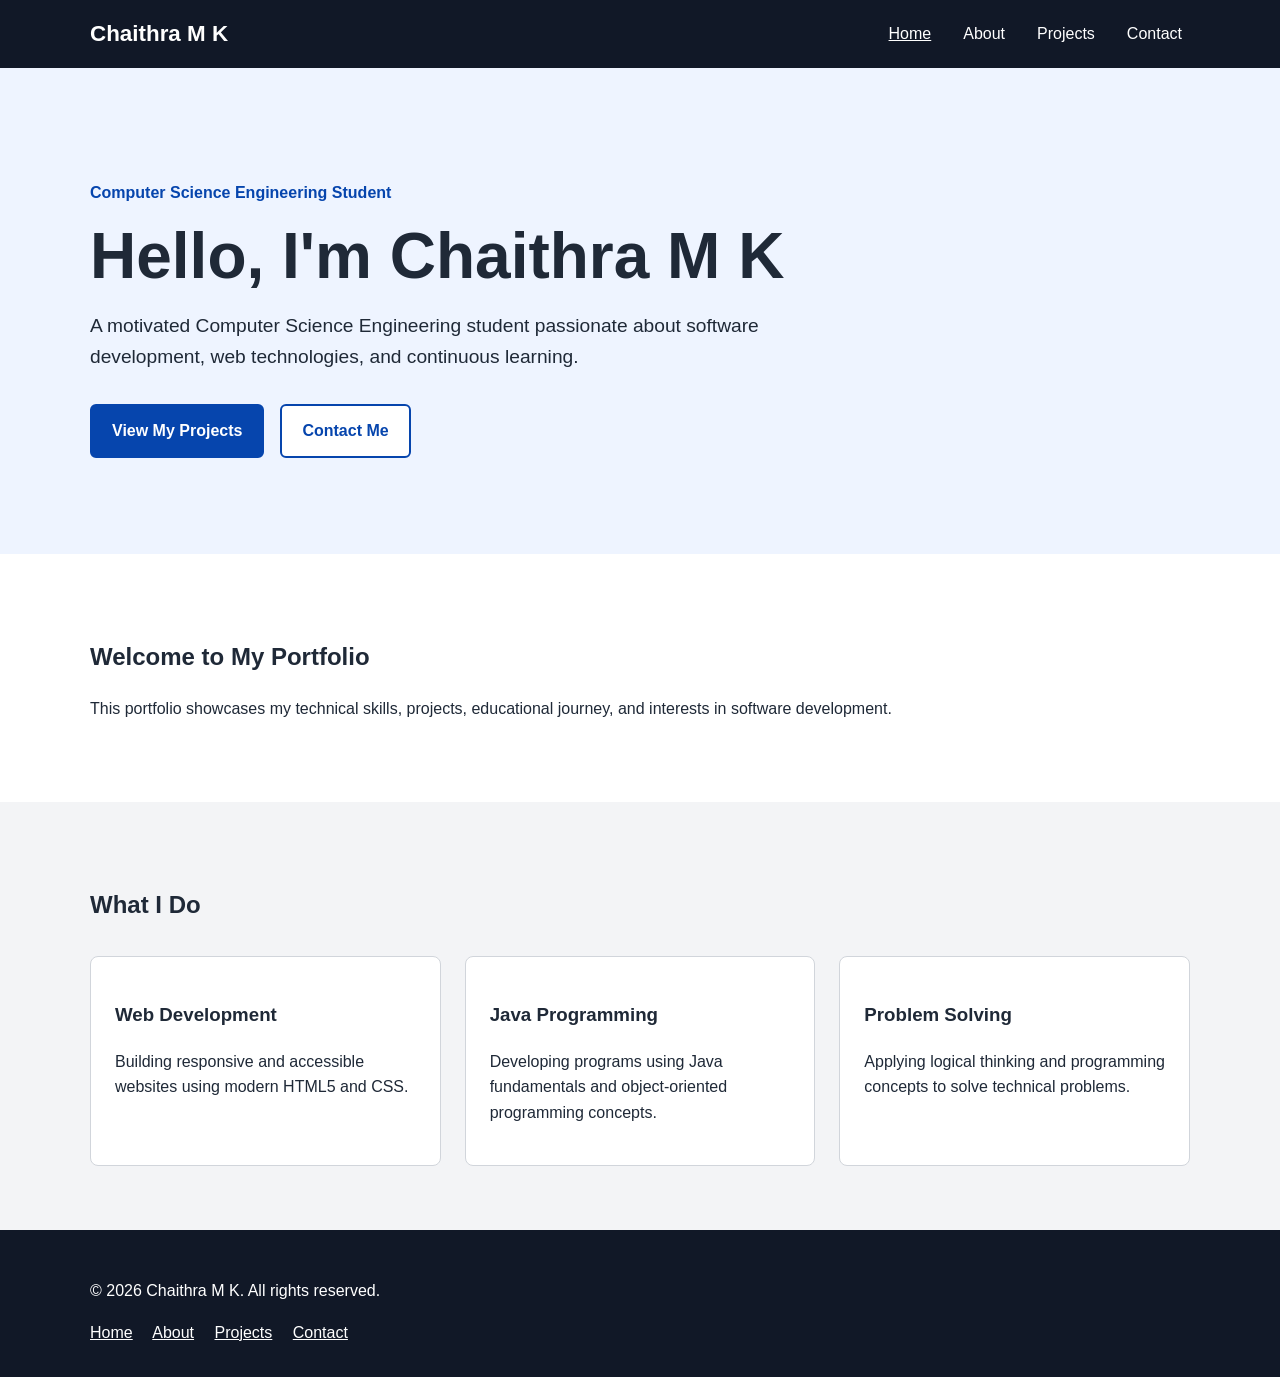
<file: index.html>
<!DOCTYPE html>
<html lang="en">
<head>
    <meta charset="UTF-8">

    <meta name="viewport" content="width=device-width, initial-scale=1.0">

    <meta name="description"
          content="Personal portfolio of Chaithra M K, a Computer Science Engineering student interested in software development and web technologies.">

    <meta name="keywords"
          content="Chaithra M K, portfolio, computer science, Java, HTML, CSS, web development">

    <meta name="author" content="Chaithra M K">

    <meta name="robots" content="index, follow">

    <link rel="canonical" href="https://example.com/index.html">

    <title>Chaithra M K | Computer Science Portfolio</title>

    <link rel="stylesheet" href="style.css">
</head>

<body>

<a class="skip-link" href="#main-content">Skip to main content</a>

<header class="site-header">
    <div class="container">

        <a class="logo" href="index.html" aria-label="Chaithra M K - Home">
            Chaithra M K
        </a>

        <nav aria-label="Primary navigation">
            <ul class="navigation">
                <li><a href="index.html" aria-current="page">Home</a></li>
                <li><a href="about.html">About</a></li>
                <li><a href="projects.html">Projects</a></li>
                <li><a href="contact.html">Contact</a></li>
            </ul>
        </nav>

    </div>
</header>

<main id="main-content">

    <section class="hero" aria-labelledby="hero-title">
        <div class="container">

            <p class="eyebrow">Computer Science Engineering Student</p>

            <h1 id="hero-title">
                Hello, I'm Chaithra M K
            </h1>
            <p class="hero-text">
                A motivated Computer Science Engineering student passionate about
                software development, web technologies, and continuous learning.
            </p>

            <div class="button-group">
                <a class="button" href="projects.html">
                    View My Projects
                </a>

                <a class="button button-secondary" href="contact.html">
                    Contact Me
                </a>
            </div>

        </div>
    </section>

    <section class="section" aria-labelledby="introduction-title">
        <div class="container">

            <h2 id="introduction-title">Welcome to My Portfolio</h2>

            <p>
                This portfolio showcases my technical skills, projects,
                educational journey, and interests in software development.
            </p>

        </div>
    </section>

    <section class="section section-alt" aria-labelledby="highlights-title">
        <div class="container">

            <h2 id="highlights-title">What I Do</h2>

            <div class="card-grid">

                <article class="card">
                    <h3>Web Development</h3>
                    <p>
                        Building responsive and accessible websites using
                        modern HTML5 and CSS.
                    </p>
                </article>

                <article class="card">
                    <h3>Java Programming</h3>
                    <p>
                        Developing programs using Java fundamentals and
                        object-oriented programming concepts.
                    </p>
                </article>

                <article class="card">
                    <h3>Problem Solving</h3>
                    <p>
                        Applying logical thinking and programming concepts
                        to solve technical problems.
                    </p>
                </article>

            </div>

        </div>
    </section>

</main>

<footer class="site-footer">
    <div class="container">

        <p>
            &copy; 2026 Chaithra M K. All rights reserved.
        </p>

        <nav aria-label="Footer navigation">
            <a href="index.html">Home</a>
            <a href="about.html">About</a>
            <a href="projects.html">Projects</a>
            <a href="contact.html">Contact</a>
        </nav>

    </div>
</footer>

</body>
</html>
</file>
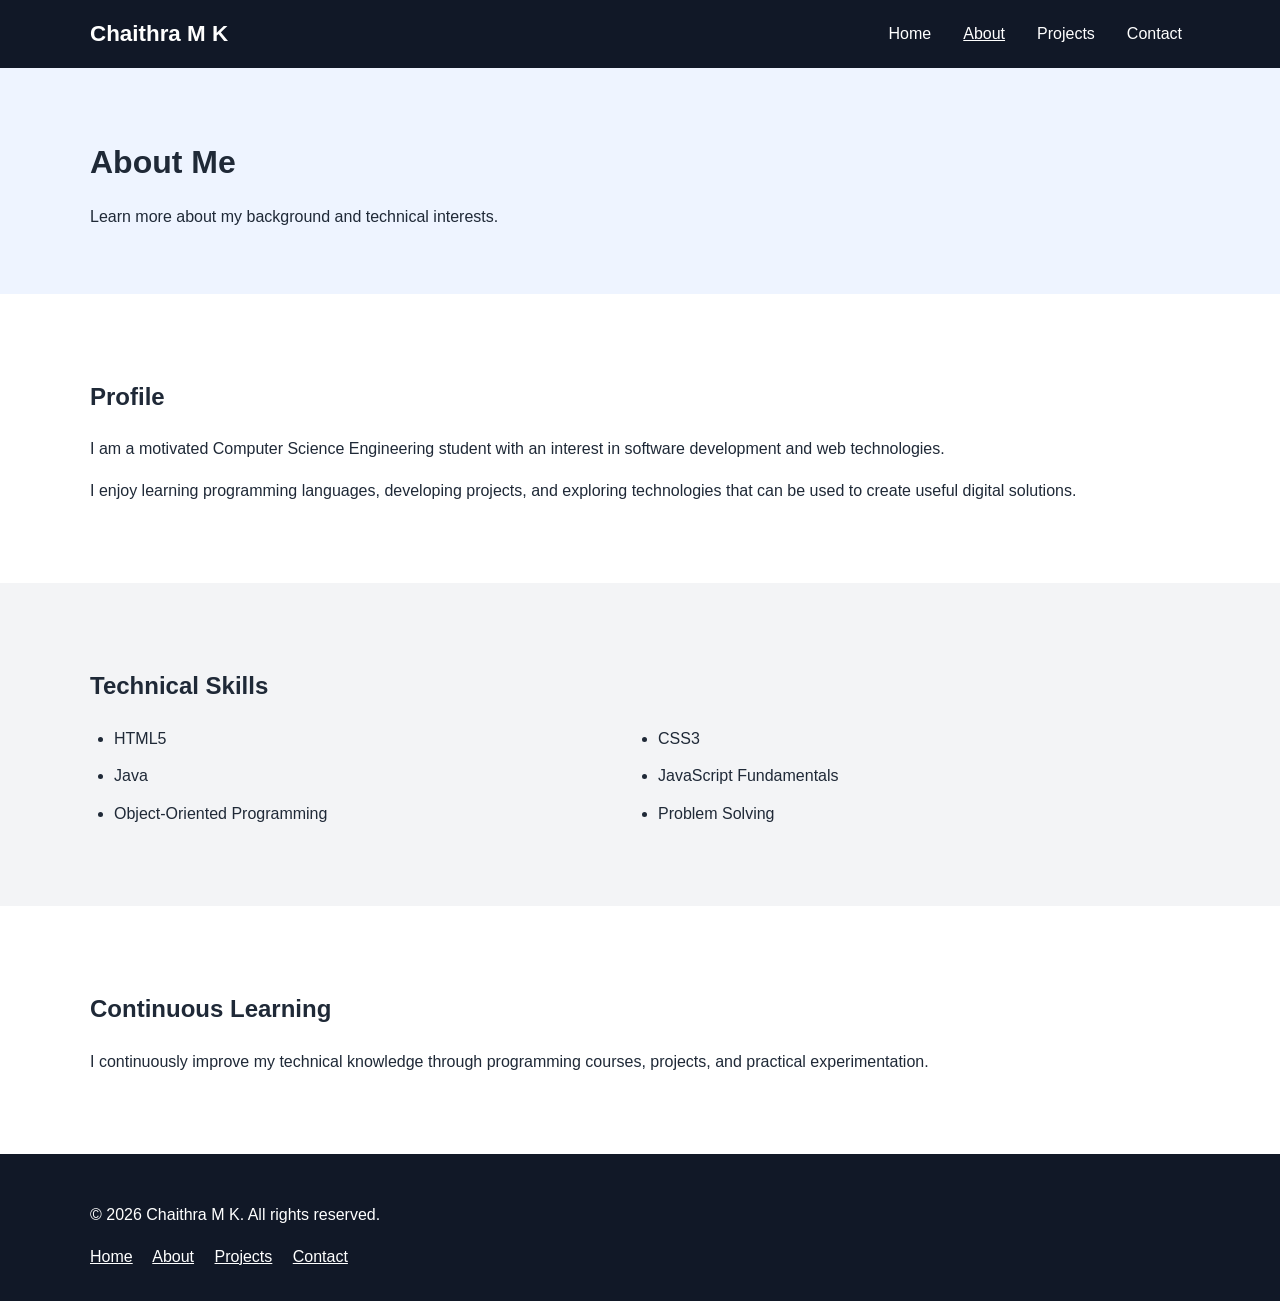
<file: about.html>
<!DOCTYPE html>
<html lang="en">
<head>
    <meta charset="UTF-8">

    <meta name="viewport" content="width=device-width, initial-scale=1.0">

    <meta name="description"
          content="Learn more about Chaithra M K, her education, technical interests, and programming skills.">

    <meta name="author" content="Chaithra M K">

    <meta name="robots" content="index, follow">

    <link rel="canonical" href="https://example.com/about.html">

    <title>About Me | Chaithra M K</title>

    <link rel="stylesheet" href="style.css">
</head>

<body>

<a class="skip-link" href="#main-content">Skip to main content</a>

<header class="site-header">
    <div class="container">

        <a class="logo" href="index.html">
            Chaithra M K
        </a>

        <nav aria-label="Primary navigation">
            <ul class="navigation">
                <li><a href="index.html">Home</a></li>
                <li><a href="about.html" aria-current="page">About</a></li>
                <li><a href="projects.html">Projects</a></li>
                <li><a href="contact.html">Contact</a></li>
            </ul>
        </nav>

    </div>
</header>

<main id="main-content">

    <header class="page-header">
        <div class="container">
            <h1>About Me</h1>
            <p>Learn more about my background and technical interests.</p>
        </div>
    </header>

    <section class="section" aria-labelledby="profile-title">
        <div class="container">

            <h2 id="profile-title">Profile</h2>

            <p>
                I am a motivated Computer Science Engineering student with an interest
                in software development and web technologies.
            </p>

            <p>
                I enjoy learning programming languages, developing projects,
                and exploring technologies that can be used to create
                useful digital solutions.
            </p>

        </div>
    </section>

    <section class="section section-alt" aria-labelledby="skills-title">
        <div class="container">

            <h2 id="skills-title">Technical Skills</h2>

            <ul class="skill-list">
                <li>HTML5</li>
                <li>CSS3</li>
                <li>Java</li>
                <li>JavaScript Fundamentals</li>
                <li>Object-Oriented Programming</li>
                <li>Problem Solving</li>
            </ul>

        </div>
    </section>

    <section class="section" aria-labelledby="learning-title">
        <div class="container">

            <h2 id="learning-title">Continuous Learning</h2>

            <p>
                I continuously improve my technical knowledge through
                programming courses, projects, and practical experimentation.
            </p>

        </div>
    </section>

</main>

<footer class="site-footer">
    <div class="container">

        <p>&copy; 2026 Chaithra M K. All rights reserved.</p>

        <nav aria-label="Footer navigation">
            <a href="index.html">Home</a>
            <a href="about.html">About</a>
            <a href="projects.html">Projects</a>
            <a href="contact.html">Contact</a>
        </nav>

    </div>
</footer>

</body>
</html>
</file>
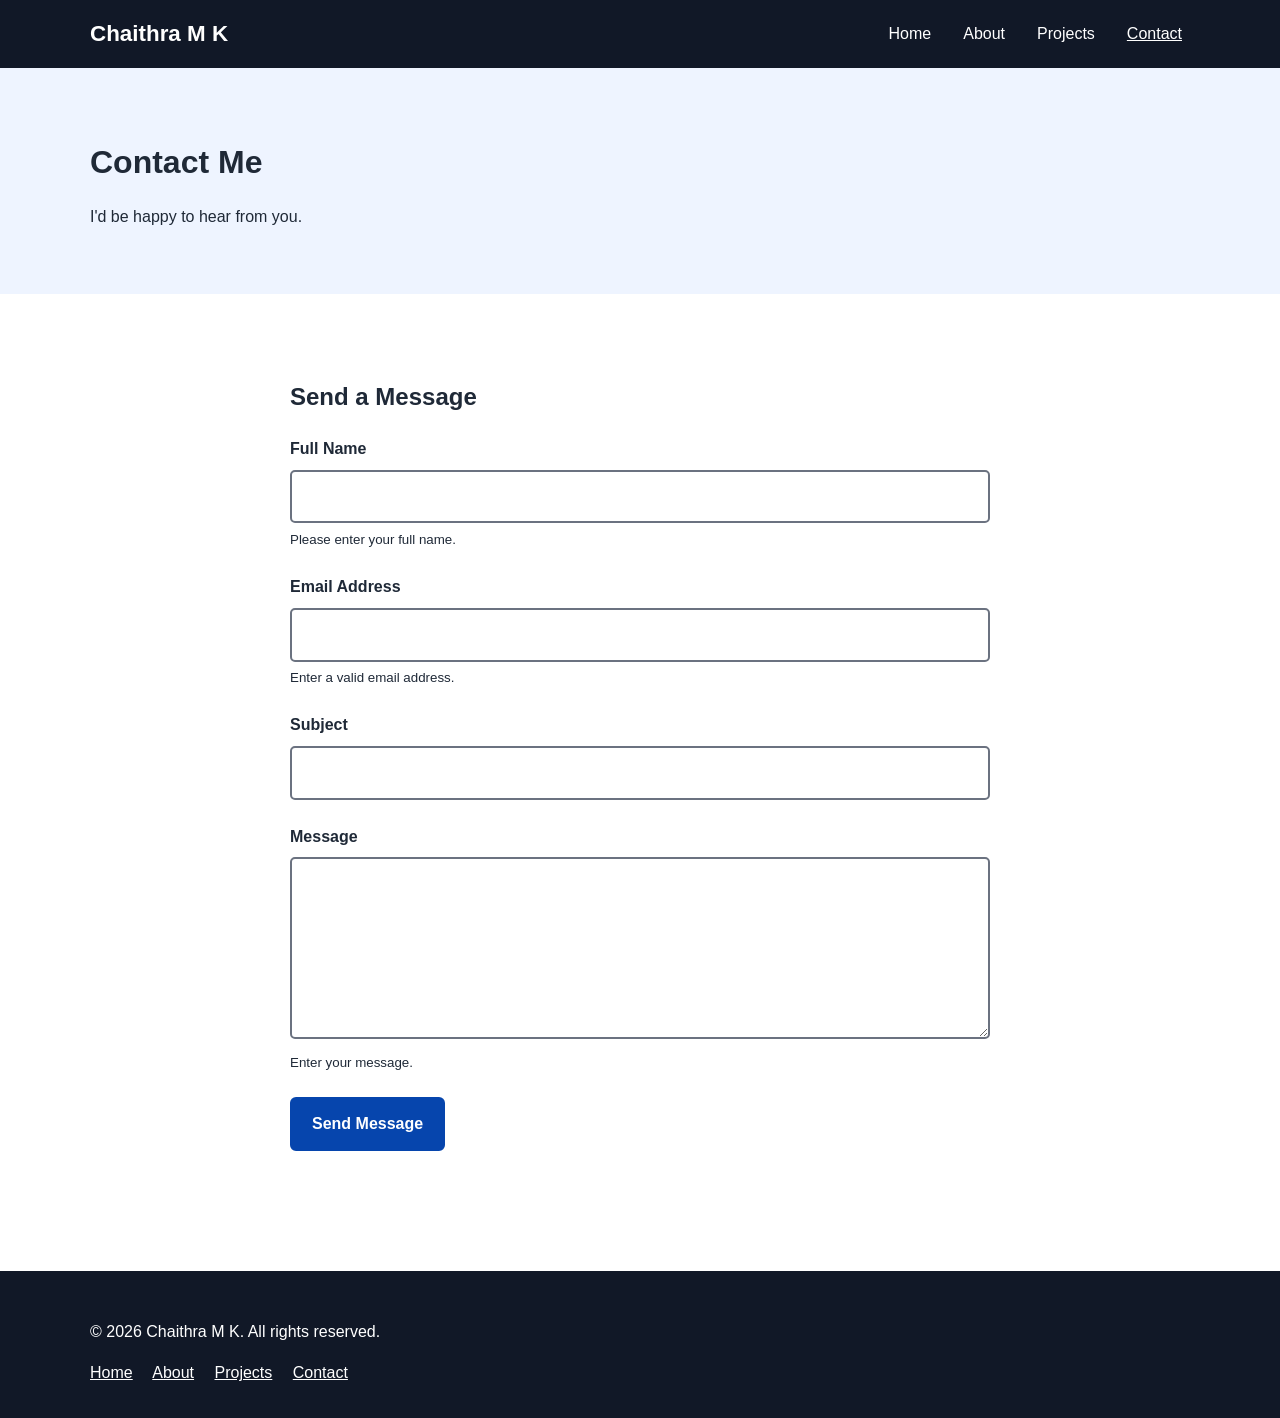
<file: contact.html>
<!DOCTYPE html>
<html lang="en">
<head>
    <meta charset="UTF-8">

    <meta name="viewport" content="width=device-width, initial-scale=1.0">

    <meta name="description"
          content="Contact Chaithra M K for questions, collaboration, or professional opportunities.">

    <meta name="author" content="Chaithra M K">

    <meta name="robots" content="index, follow">

    <link rel="canonical" href="https://example.com/contact.html">

    <title>Contact | Chaithra M K</title>

    <link rel="stylesheet" href="style.css">
</head>

<body>

<a class="skip-link" href="#main-content">Skip to main content</a>

<header class="site-header">
    <div class="container">

        <a class="logo" href="index.html">
            Chaithra M K
        </a>

        <nav aria-label="Primary navigation">
            <ul class="navigation">
                <li><a href="index.html">Home</a></li>
                <li><a href="about.html">About</a></li>
                <li><a href="projects.html">Projects</a></li>
                <li><a href="contact.html" aria-current="page">Contact</a></li>
            </ul>
        </nav>

    </div>
</header>

<main id="main-content">

    <header class="page-header">
        <div class="container">
            <h1>Contact Me</h1>
            <p>I'd be happy to hear from you.</p>
        </div>
    </header>

    <section class="section" aria-labelledby="contact-form-title">

        <div class="container contact-container">

            <h2 id="contact-form-title">Send a Message</h2>

            <form id="contact-form" novalidate>

                <div class="form-group">

                    <label for="name">
                        Full Name
                    </label>

                    <input
                        type="text"
                        id="name"
                        name="name"
                        autocomplete="name"
                        required
                        aria-required="true"
                        aria-describedby="name-help">

                    <small id="name-help">
                        Please enter your full name.
                    </small>

                </div>

                <div class="form-group">

                    <label for="email">
                        Email Address
                    </label>

                    <input
                        type="email"
                        id="email"
                        name="email"
                        autocomplete="email"
                        required
                        aria-required="true"
                        aria-describedby="email-help">

                    <small id="email-help">
                        Enter a valid email address.
                    </small>

                </div>

                <div class="form-group">

                    <label for="subject">
                        Subject
                    </label>

                    <input
                        type="text"
                        id="subject"
                        name="subject"
                        required
                        aria-required="true">

                </div>

                <div class="form-group">

                    <label for="message">
                        Message
                    </label>

                    <textarea
                        id="message"
                        name="message"
                        rows="6"
                        required
                        aria-required="true"
                        aria-describedby="message-help"></textarea>

                    <small id="message-help">
                        Enter your message.
                    </small>

                </div>

                <button type="submit" class="button">
                    Send Message
                </button>

                <p
                    id="form-status"
                    class="form-status"
                    role="status"
                    aria-live="polite">
                </p>

            </form>

        </div>

    </section>

</main>

<footer class="site-footer">
    <div class="container">

        <p>&copy; 2026 Chaithra M K. All rights reserved.</p>

        <nav aria-label="Footer navigation">
            <a href="index.html">Home</a>
            <a href="about.html">About</a>
            <a href="projects.html">Projects</a>
            <a href="contact.html">Contact</a>
        </nav>

    </div>
</footer>

<script src="script.js" defer></script>

</body>
</html>
</file>
<file: style.css>
/* ------------------------------
   Base Styles
------------------------------ */

* {
    box-sizing: border-box;
}

html {
    scroll-behavior: smooth;
}

body {
    margin: 0;
    font-family: Arial, Helvetica, sans-serif;
    line-height: 1.6;
    color: #1f2937;
    background: #ffffff;
}

img {
    max-width: 100%;
    height: auto;
}

a {
    color: #0645ad;
}

a:hover {
    text-decoration: underline;
}

/* ------------------------------
   Accessibility
------------------------------ */

.skip-link {
    position: absolute;
    top: -100px;
    left: 1rem;
    z-index: 1000;
    padding: 0.75rem 1rem;
    background: #000000;
    color: #ffffff;
    text-decoration: none;
}

.skip-link:focus {
    top: 1rem;
}

:focus-visible {
    outline: 3px solid #ff9800;
    outline-offset: 3px;
}

/* ------------------------------
   Layout
------------------------------ */

.container {
    width: min(1100px, 92%);
    margin-inline: auto;
}

/* ------------------------------
   Header
------------------------------ */

.site-header {
    background: #111827;
    color: #ffffff;
    padding: 1rem 0;
}

.site-header .container {
    display: flex;
    align-items: center;
    justify-content: space-between;
    gap: 2rem;
}

.logo {
    color: #ffffff;
    font-size: 1.4rem;
    font-weight: 700;
    text-decoration: none;
}

.navigation {
    display: flex;
    flex-wrap: wrap;
    gap: 1rem;
    margin: 0;
    padding: 0;
    list-style: none;
}

.navigation a {
    color: #ffffff;
    padding: 0.5rem;
    text-decoration: none;
}

.navigation a:hover,
.navigation a[aria-current="page"] {
    text-decoration: underline;
}

/* ------------------------------
   Hero
------------------------------ */

.hero {
    padding: 6rem 0;
    background: #eef4ff;
}

.eyebrow {
    font-weight: 700;
    color: #0645ad;
}

.hero h1 {
    max-width: 800px;
    margin: 0.5rem 0;
    font-size: clamp(2.2rem, 6vw, 4rem);
    line-height: 1.1;
}

.hero-text {
    max-width: 700px;
    font-size: 1.2rem;
}

/* ------------------------------
   Buttons
------------------------------ */

.button-group {
    display: flex;
    flex-wrap: wrap;
    gap: 1rem;
    margin-top: 2rem;
}

.button {
    display: inline-block;
    border: 2px solid #0645ad;
    border-radius: 6px;
    padding: 0.75rem 1.25rem;
    background: #0645ad;
    color: #ffffff;
    font: inherit;
    font-weight: 700;
    text-decoration: none;
    cursor: pointer;
}

.button:hover {
    background: #a44973;
    text-decoration: none;
}

.button-secondary {
    background: #ffffff;
    color: #0645ad;
}

/* ------------------------------
   Sections
------------------------------ */

.section {
    padding: 4rem 0;
}

.section-alt {
    background: #f3f4f6;
}

.page-header {
    padding: 3rem 0;
    background: #eef4ff;
}

.page-header h1 {
    margin-bottom: 0.5rem;
}

/* ------------------------------
   Cards
------------------------------ */

.card-grid,
.project-grid {
    display: grid;
    grid-template-columns: repeat(3, 1fr);
    gap: 1.5rem;
    margin-top: 2rem;
}

.card,
.project-card {
    padding: 1.5rem;
    border: 1px solid #d1d5db;
    border-radius: 8px;
    background: #ffffff;
}

.project-card header {
    margin-bottom: 1rem;
}

/* ------------------------------
   Skills
------------------------------ */

.skill-list {
    display: grid;
    grid-template-columns: repeat(2, 1fr);
    gap: 0.75rem;
    padding-left: 1.5rem;
}

/* ------------------------------
   Contact Form
------------------------------ */

.contact-container {
    max-width: 700px;
}

.form-group {
    margin-bottom: 1.5rem;
}

label {
    display: block;
    margin-bottom: 0.5rem;
    font-weight: 700;
}

input,
textarea {
    width: 100%;
    border: 2px solid #6b7280;
    border-radius: 5px;
    padding: 0.75rem;
    font: inherit;
    color: #111827;
    background: #ffffff;
}

input:focus,
textarea:focus {
    border-color: #0645ad;
}

small {
    display: block;
    margin-top: 0.35rem;
}

.form-status {
    min-height: 1.5rem;
    margin-top: 1rem;
    font-weight: 700;
}

/* ------------------------------
   Footer
------------------------------ */

.site-footer {
    padding: 2rem 0;
    background: #111827;
    color: #ffffff;
}

.site-footer a {
    color: #ffffff;
    margin-right: 1rem;
}

/* ------------------------------
   Responsive Design
------------------------------ */

@media (max-width: 768px) {

    .site-header .container {
        flex-direction: column;
        align-items: flex-start;
    }

    .card-grid,
    .project-grid {
        grid-template-columns: 1fr;
    }

    .skill-list {
        grid-template-columns: 1fr;
    }

    .hero {
        padding: 4rem 0;
    }
}

@media (prefers-reduced-motion: reduce) {

    html {
        scroll-behavior: auto;
    }

    *,
    *::before,
    *::after {
        transition: none !important;
        animation: none !important;
    }
}
</file>
